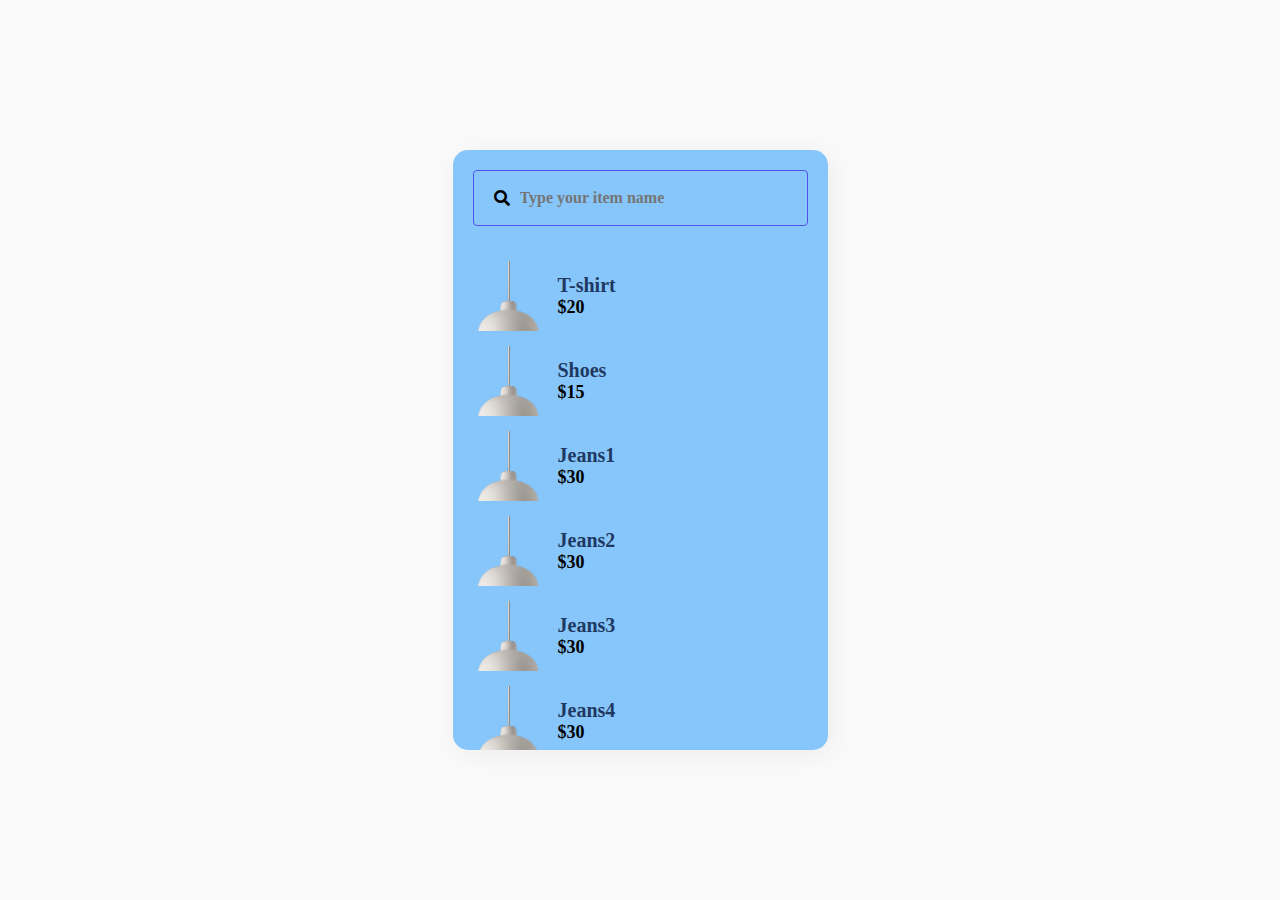
<file: searchItemsJS/index.html>
<!DOCTYPE html>
<html>
<head>
    <meta charset="utf-8">
    <meta name="viewport" content="width=device-width, initial-scale=1">
    <link rel="stylesheet" href="https://use.fontawesome.com/releases/v5.15.4/css/all.css"/>
    <link type="text/css" rel="stylesheet" href="styles.css">

    <title>Search Products</title>
</head>
<body>
<section class="container">
    <form>
        <i class="fas fa-search"></i>
        <input type="text" name=""
               id="search-item"
               placeholder="Type your item name"
               onkeyup="searchProduct()"
        >
    </form>
    <div class="product-list">
        <div class="product">
            <img src="../greatStack/images/lamp.png">
            <div class="p-detail">
                <h2>T-shirt</h2>
                <h3>$20</h3>
            </div>
        </div>

        <div class="product">
            <img src="../greatStack/images/lamp.png">
            <div class="p-detail">
                <h2>Shoes</h2>
                <h3>$15</h3>
            </div>
        </div>

        <div class="product">
            <img src="../greatStack/images/lamp.png">
            <div class="p-detail">
                <h2>Jeans1</h2>
                <h3>$30</h3>
            </div>
        </div>
        <div class="product">
            <img src="../greatStack/images/lamp.png">
            <div class="p-detail">
                <h2>Jeans2</h2>
                <h3>$30</h3>
            </div>
        </div>
        <div class="product">
            <img src="../greatStack/images/lamp.png">
            <div class="p-detail">
                <h2>Jeans3</h2>
                <h3>$30</h3>
            </div>
        </div>
        <div class="product">
            <img src="../greatStack/images/lamp.png">
            <div class="p-detail">
                <h2>Jeans4</h2>
                <h3>$30</h3>
            </div>
        </div>

        <div class="product">
            <img src="../greatStack/images/lamp.png">
            <div class="p-detail">
                <h2>Jeans5</h2>
                <h3>$30</h3>
            </div>
        </div>
        <div class="product">
            <img src="../greatStack/images/lamp.png">
            <div class="p-detail">
                <h2>Jeans6</h2>
                <h3>$30</h3>
            </div>
        </div>
        <div class="product">
            <img src="../greatStack/images/lamp.png">
            <div class="p-detail">
                <h2>Jeans7</h2>
                <h3>$30</h3>
            </div>
        </div>

        <div class="product">
            <img src="../greatStack/images/light.png">
            <div class="p-detail">
                <h2>Sweets</h2>
                <h3>$200</h3>
            </div>
        </div>
    </div>


</section>

</body>
<!--<footer></footer>-->
<script type="text/javascript" src="scripts.js"></script>

</html>
</file>
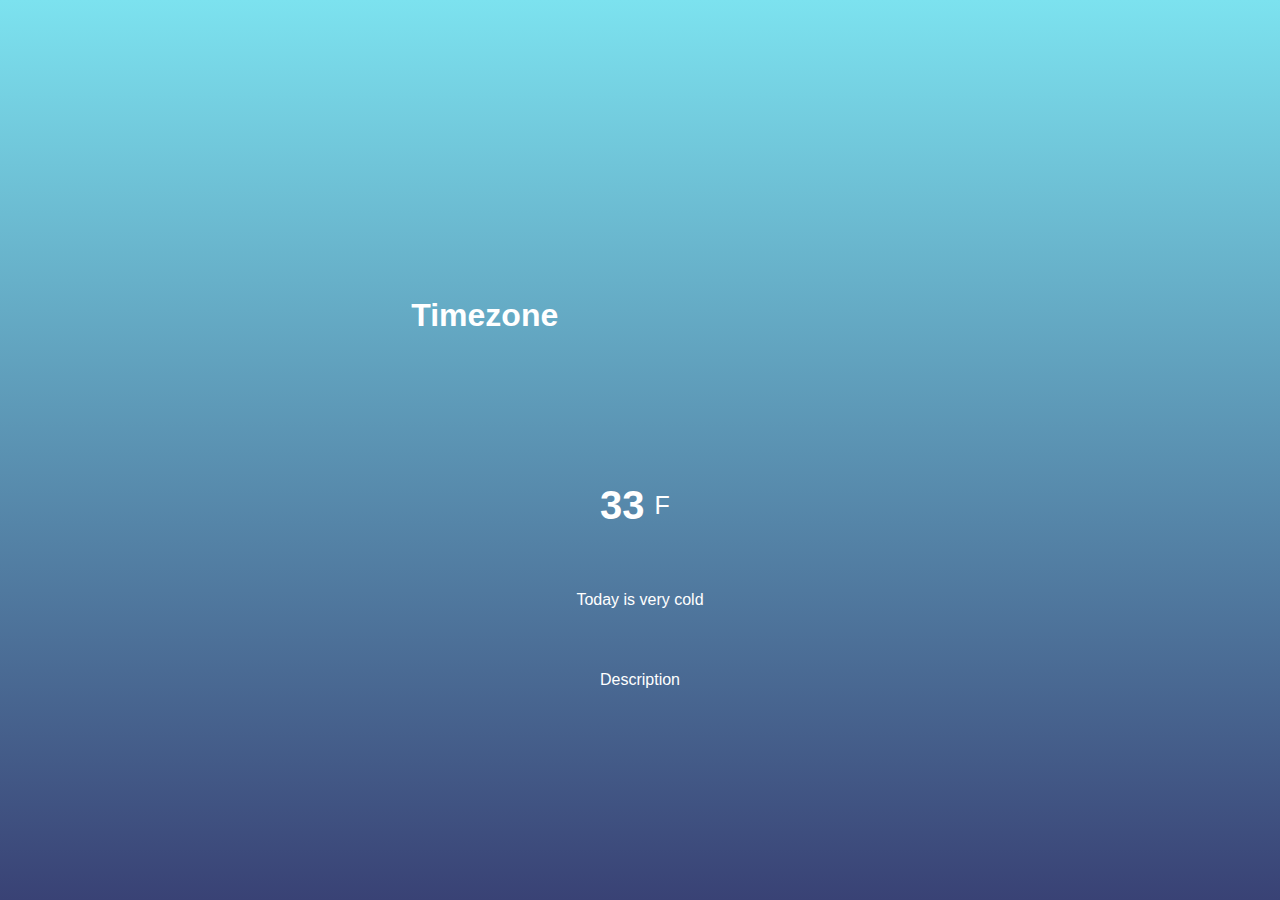
<file: weather_app/index.html>
<!DOCTYPE html>
<html>
<head>
    <meta charset="utf-8">
    <meta name="viewport" content="width=device-width, initial-scale=1">
    <title>Bootstrap demo</title>
    <link href="https://cdn.jsdelivr.net/npm/bootstrap@5.3.0-alpha3/dist/css/bootstrap.min.css" rel="stylesheet"
          integrity="sha384-KK94CHFLLe+nY2dmCWGMq91rCGa5gtU4mk92HdvYe+M/SXH301p5ILy+dN9+nJOZ" crossorigin="anonymous">
    <link type="text/css" rel="stylesheet" href="styles.css">
</head>
<body>
<div class="location">
    <h1 class="location-timezone">Timezone</h1>
    <canvas class="icon" width="128" height="128"></canvas>
</div>

<div class="temperature">
    <div class="degree-section">
        <h2 class="temperature-degree">33</h2>
        <span>F</span>
    </div>
    <div class="temperature-description">
        Today is very cold
    </div>

    <div class="temperature-desc">
        Description
    </div>
</div>


<script type="text/javascript" src="js.js"></script>
<script type="text/javascript" src="skycons.js"></script>
</body>
</html>
</file>
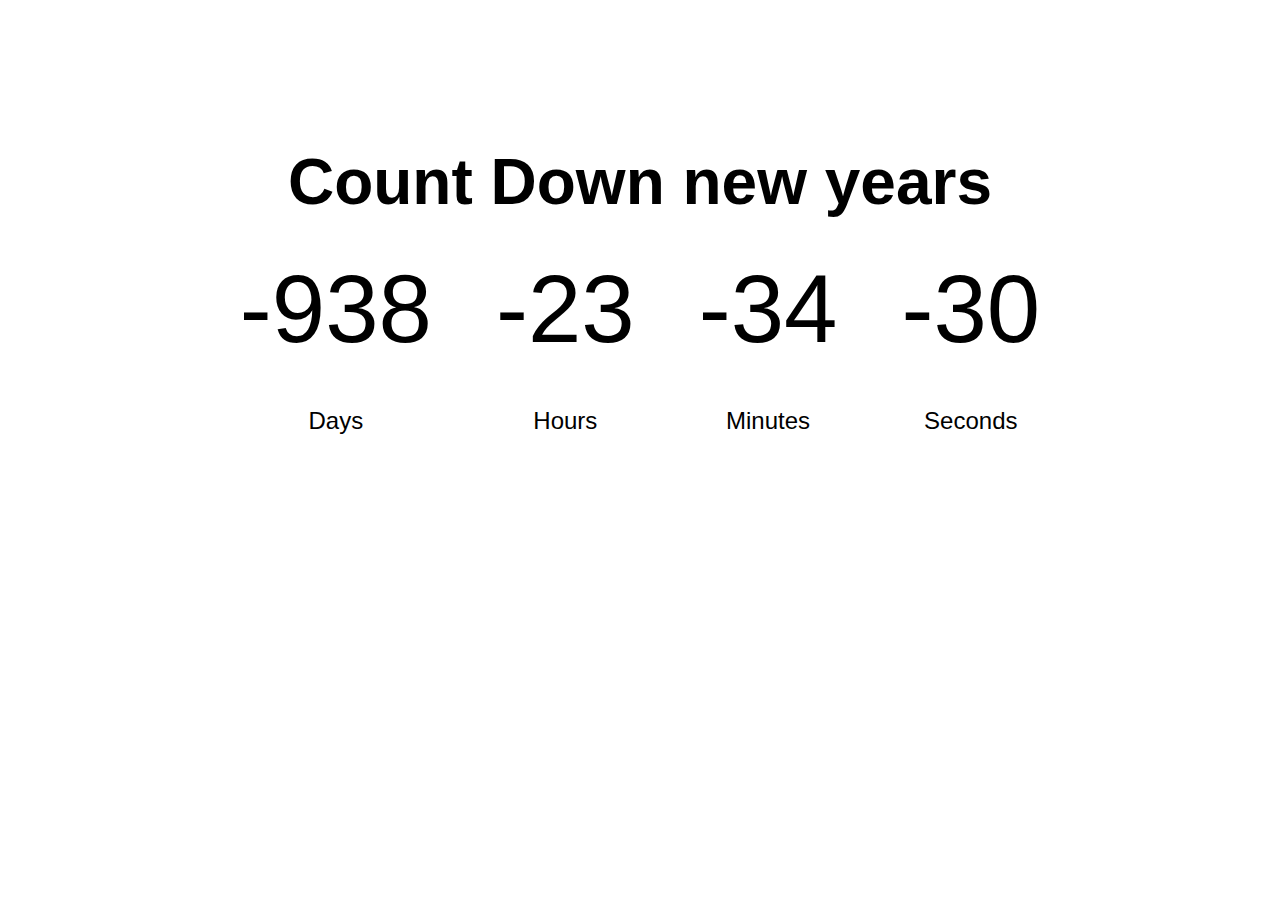
<file: MultiProjs/countDown-Timer/countDownindex.html>
<!DOCTYPE html>
<html>
<head>
    <meta charset="utf-8"/>
    <meta name="viewport" content="width=device-width, initial-scale=1">
    <title>Count Down Timer</title>

    <link rel="stylesheet" href="countDownStyle.css">

</head>
<body>

<h1>Count Down new years</h1>

<div class="countdown-container">
    <div class="countdown-el days-c">
        <p class="big-text" id="days">0</p>
        <span>Days</span>
    </div>

    <div class="countdown-el hours-c">
        <p class="big-text" id="hours">0</p>
        <span>Hours</span>
    </div>

    <div class="countdown-el minutes-c">
        <p class="big-text" id="minutes">0</p>
        <span>Minutes</span>
    </div>

    <div class="countdown-el seconds-c">
        <p class="big-text" id="seconds">0</p>
        <span class="descr">Seconds</span>
    </div>
</div>

</body>
<!--<footer></footer>-->
    <script type="text/javascript" src="countDownScripts.js"></script>


</html>
</file>
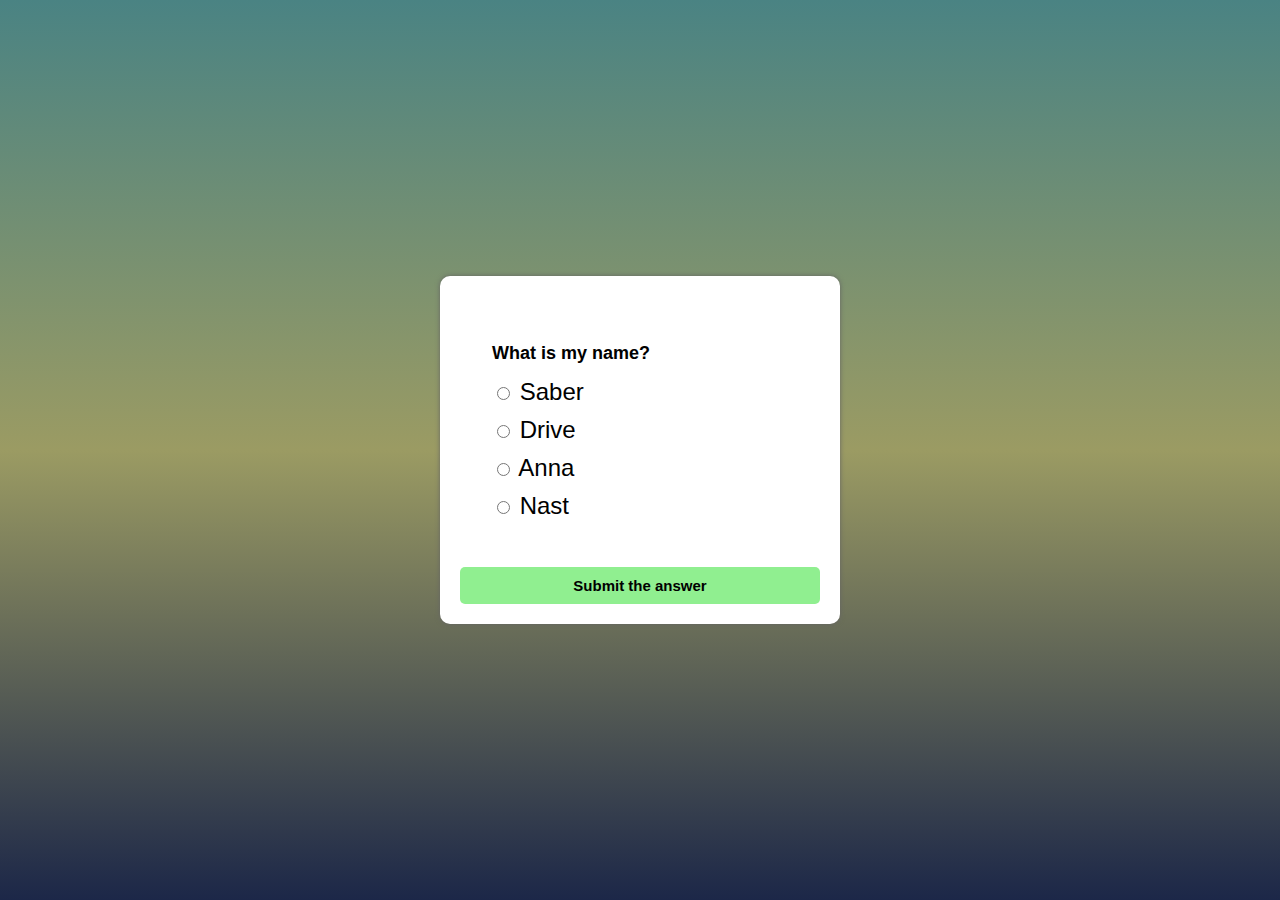
<file: MultiProjs/quizApp/quizApp.html>
<!DOCTYPE html>
<html>
<head>
    <meta charset="utf-8"/>
    <meta name="viewport" content="width=device-width, initial-scale=1">
    <title>Quiz App</title>

    <link rel="stylesheet" href="quizAppStyles.css">

</head>
<body>

<div class="quiz-container" id="quiz">
    <div class="quiz-header">
        <h2 id="question-text">Question text</h2>
        <ul>
            <li>
                <input class="answer" name="test" type="radio" id="a">
                <label for="a" id="a_text">First</label>
            </li>
            <li>
                <input class="answer" name="test" type="radio" id="b">
                <label for="b" id="b_text">Second</label>
            </li>
            <li>
                <input class="answer" name="test" type="radio" id="c">
                <label for="c" id="c_text">Third</label>
            </li>
            <li>
                <input class="answer" name="test" type="radio" id="d">
                <label for="d" id="d_text">Fourth</label>
            </li>
        </ul>
    </div>
    <button class="submit-answer" id="submit-answer" type="submit">Submit the answer</button>

</div>
</body>
<script type="text/javascript" src="quizApp.js"></script>
</html>
</file>
<file: searchItemsJS/styles.css>
@import url('https://fonts.googleapis.com/css2?family=Paytone+One&family=Poppins:ital,wght@0,100;0,200;0,300;0,400;0,500;0,600;0,700;0,800;0,900;1,100;1,200;1,300;1,400;1,500;1,600;1,700;1,800;1,900&display=swap');

* {
    margin: 0;
    padding: 0;
    box-sizing: border-box;
    font-family: 'Source Code Pro', 'sans-serif';
}

body {
    width: 100%;
    height: 100vh;
    background: rgb(250, 250, 250);
    margin: auto;
    display: flex;
    justify-content: center;
    align-items: center;
    align-content: center;
}

.container {
    width: 375px;
    height: 600px;
    background: #87c6fa;
    border-radius: 15px;
    box-shadow: 4px 4px 30px rgba(0, 0, 0, 0.06);
    padding: 20px;
    overflow-y: scroll;
}
/* Remove Scroll bar from the div by using -webkit-scrollbar*/
.container::-webkit-scrollbar {
    display: none;
}
.container form {
    width: 100%;
    border: 1px solid rgb(80, 80, 235);
    border-radius: 4px;
    padding: 10px;
    display: flex;
    flex-direction: row;
    align-items: center;
}

.container form input {
    border: none;
    outline: none;
    box-shadow: none;
    width: 100%;
    font-weight: 600;
    font-size: 16px;
    padding: 8px 10px;
    background: #87c6fa;
}

.container form i {
    padding-left: 10px;
}

.product {
    margin-top: 15px;
    display: flex;
    align-items: center;
    cursor: pointer;
}

.product img {
    width: 70px;
    height: 70px;
    object-fit: cover;
    border-radius: 5px;
}

.product .p-detail {
    padding-left: 15px;
}

.product-list {
    padding: 20px 0;
}

.product .p-detail h2 {
    font-size: 20px;
    font-weight: bold;
    color: #1f3962;
}

.product .p-detail h3 {
    font-size: 18px;
}
</file>
<file: weather_app/styles.css>
* {
    margin: 0;
    padding: 0;
    box-sizing: border-box;
}

body {
    height: 100vh;
    display: flex;
    justify-content: center;
    flex-direction: column;
    align-items: center;
    background: linear-gradient(rgb(124, 226, 239),
    rgb(57, 66, 117));
    font-family: sans-serif;
    color: white;
}

.location, .temperature {
    height: 30vh;
    width: 50%;
    display: flex;
    justify-content: space-around;
    align-items: center;
}
.temperature {
    flex-direction: column;
}

.degree-section {
    display: flex;
    align-items: center;
}

.degree-section span {
    margin: 10px;
    font-size: 25px;
    cursor: pointer;
}

.degree-section h2 {
    font-size: 40px;
}
</file>
<file: MultiProjs/countDown-Timer/countDownStyle.css>
* {
    box-sizing: border-box;
}

body {
    background: url('https://images.unsplash.com/photo-1483921020237-2ff51e8e4b22?ixlib=rb-4.0.3&ixid=M3wxMjA3fDB8MHxwaG90by1wYWdlfHx8fGVufDB8fHx8fA%3D%3D&auto=format&fit=crop&w=1470&q=80') center center;
    font-family: 'Poppins', sans-serif;
    min-height: 100vh;
    flex-direction: column;
    background-size: cover;
    background-position: center center;
    display: flex;
    align-items: center;
    justify-content: center;
    margin: 0;
}

h1 {
    font-size: 4rem;
    margin-top: -20rem;
}

.countdown-container {
    display: flex;
}

.big-text {
    font-size: 6rem;
    line-height: 1;
    margin: 0 2rem;
}

.countdown-el {
    text-align: center;
    display: flex;
    flex-direction: column;

}

.countdown-el span {
    font-size: 1.5rem;
    margin-top: 50px;
}
</file>
<file: MultiProjs/quizApp/quizAppStyles.css>
* {
    box-sizing: border-box;
}

body {
    /*background: url('https://images.unsplash.com/photo-1483921020237-2ff51e8e4b22?ixlib=rb-4.0.3&ixid=M3wxMjA3fDB8MHxwaG90by1wYWdlfHx8fGVufDB8fHx8fA%3D%3D&auto=format&fit=crop&w=1470&q=80') center center;*/
    font-family: 'Poppins', sans-serif;
    background-image: linear-gradient(#4a8383, #9b9b63, #1c2748);
    min-height: 100vh;
    flex-direction: column;
    background-size: cover;
    background-position: center center;
    display: flex;
    align-items: center;
    justify-content: center;
    margin: 0;
}

.quiz-header {
    padding: 2rem;
}

.quiz-container {
    background-color: white;
    width: 400px;
    border-radius: 10px;
    box-shadow: 0 0 5px rgba(100, 100, 100);
    max-width: 100%;
}

ul {
    list-style-type: none;
    margin: 0;
    padding: 0;
    display: flex;
    flex-direction: column;
    gap: 10px;
}

ul li {
    font-size: 1.5rem;
}

ul li label:hover {
    cursor: pointer;
}

.submit-answer {
    background-color: #90ef90;
    padding: 10px;
    border: none;
    border-radius: 5px;
    font-weight: bold;
    font-size: 15px;
    margin-top: 15px;
    display: block;
    width: 100%;
}

.submit-answer:hover {
    background-color: #74dccf;
    cursor: pointer;
}

#quiz {
    padding: 20px;
    font-size: 12px;
}

.red-color {
    background-color: #ff4141;
    font-weight: bold;
}

.red-color h2 {
    color: white;
}

.green-color {
    background-color: greenyellow;
}
</file>
